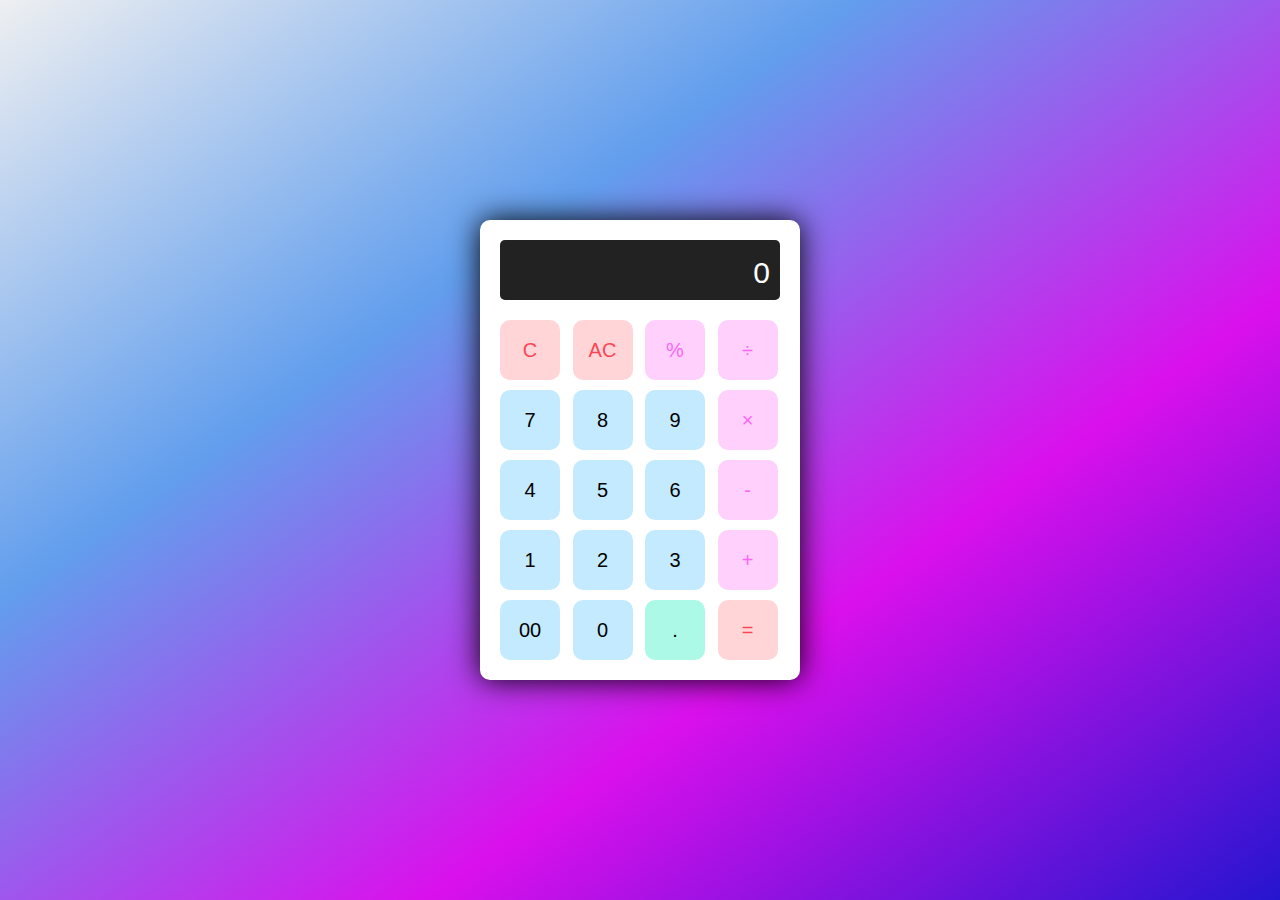
<file: CALCULATOR/index.html>
<!DOCTYPE html>
<html lang="en">
  <head>
    <meta charset="UTF-8" />
    <meta http-equiv="X-UA-Compatible" content="IE=edge" />
    <meta name="viewport" content="width=device-width, initial-scale=1.0" />
    <link rel="stylesheet" href="style.css" />
    <title>Calculator</title>
  </head>
  <body>
    <div class="container">
      <div class="calculator">
        <div class="display-screen">
          <div id="display">0</div>
        </div>
        <div class="buttons">
          <button class="btn-operator" id="clear">C</button>
          <button class="btn-operator" id="clear">AC</button>
          <button class="btn-operator" id="%">%</button>
          <button class="btn-operator" id="/">&divide;</button>

          <button class="btn-number" id="7">7</button>
          <button class="btn-number" id="8">8</button>
          <button class="btn-number" id="9">9</button>
          <button class="btn-operator" id="*">&times;</button>

          <button class="btn-number" id="4">4</button>
          <button class="btn-number" id="5">5</button>
          <button class="btn-number" id="6">6</button>
          <button class="btn-operator" id="-">-</button>

          <button class="btn-number" id="1">1</button>
          <button class="btn-number" id="2">2</button>
          <button class="btn-number" id="3">3</button>
          <button class="btn-operator" id="+">+</button>

          <button class="btn-number" id="00">00</button>
          <button class="btn-number" id="0">0</button>
          <button class="btn-equal" id="dot">.</button>
          <button class="btn-equal" id="equal">=</button>
        </div>
      </div>
    </div>
    <script src="script.js"></script>
  </body>
</html>
</file>
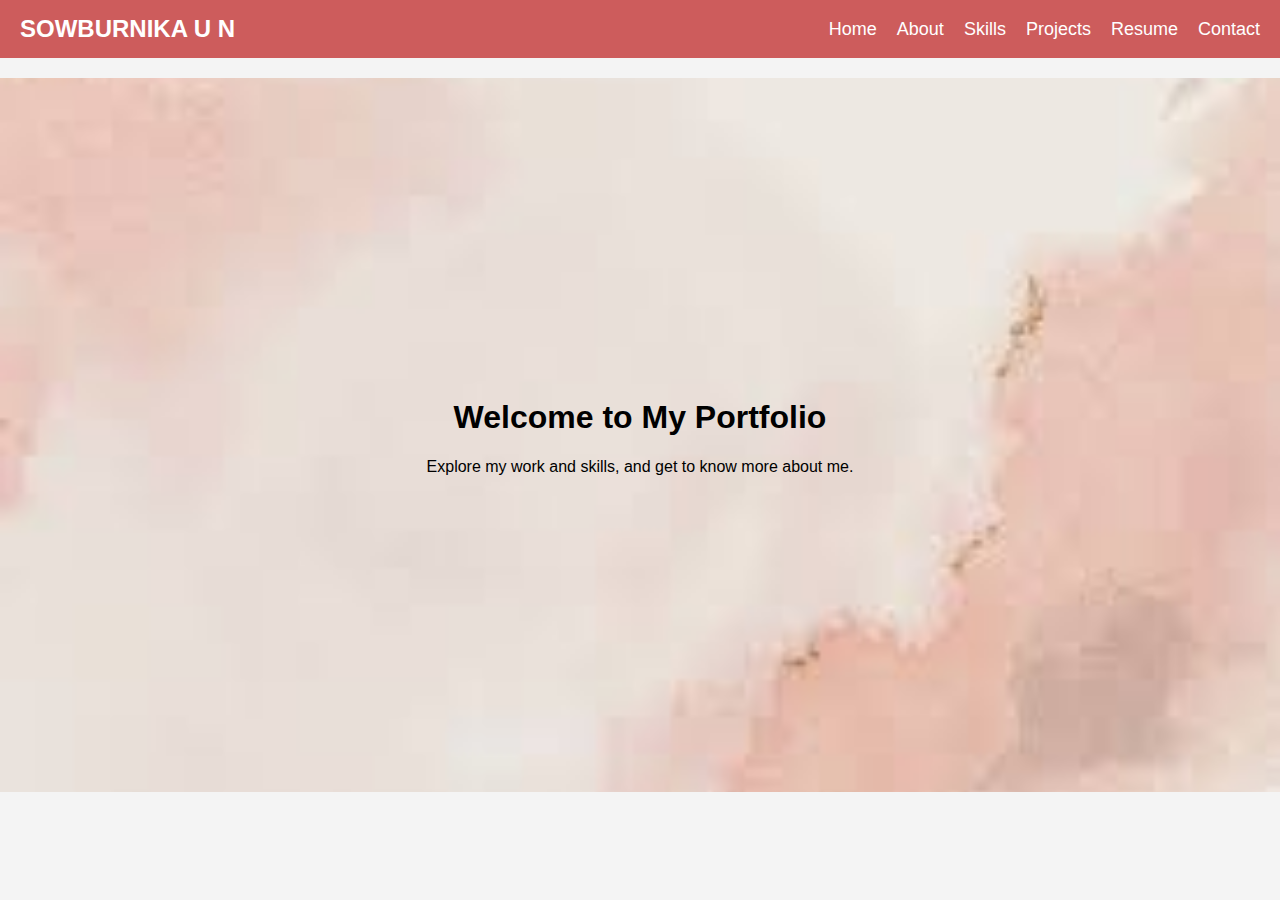
<file: PORTFOLIO/index.html>
<!DOCTYPE html>
<html lang="en">
  <head>
    <meta charset="UTF-8" />
    <meta name="viewport" content="width=device-width, initial-scale=1.0" />
    <title>My Portfolio</title>
    <link rel="stylesheet" href="style.css" />
  </head>
  <body>
    <header>
      <nav class="navbar">
        <div class="logo">SOWBURNIKA U N</div>
        <ul class="nav-links">
          <li><a href="#home">Home</a></li>
          <li><a href="#about">About</a></li>
          <li><a href="#skills">Skills</a></li>
          <li><a href="#projects">Projects</a></li>
          <li><a href="#resume">Resume</a></li>
          <li><a href="#contact">Contact</a></li>
        </ul>
        <div class="burger">
          <div class="line1"></div>
          <div class="line2"></div>
          <div class="line3"></div>
        </div>
      </nav>
    </header>

    <section id="home" class="content-section">
      <h1>Welcome to My Portfolio</h1>
      <p>Explore my work and skills, and get to know more about me.</p>
    </section>

    <section id="about" class="content-section">
      <h2>About Me</h2>
      <p>
        Hello! I'm Sowburnika. With a deep passion for creating engaging and
        user-friendly websites, I have honed my skills through various projects
        and experiences.
      </p>
      <p>
        I have a solid foundation in computer science and web technologies, and
        I began my journey into web development with a curiosity about how
        websites are built. This curiosity soon turned into a passion for
        crafting beautiful, functional web experiences.
      </p>
      <p>
        My expertise includes front-end development using HTML, CSS, and
        JavaScript, as well as back-end development with technologies such as
        Spring Boot.
      </p>
      <p>
        When I'm not coding, I enjoy solving math puzzles, which helps me stay
        creative and inspired. I'm always eager to learn new things and stay
        updated with the latest trends and technologies in web development.
      </p>
      <p>
        If you have a project in mind or just want to say hi, feel free to
        <a href="#contact">get in touch</a>!
      </p>
    </section>

    <section id="skills" class="content-section">
      <h2>Skills</h2>
      <ul>
        <li>HTML</li>
        <li>CSS</li>
        <li>CLOUD COMPUTING</li>
        <li>SPRING BOOT</li>
        <li>C++</li>
        <li>JAVA</li>
        <li>TESTING</li>
        <li>TIME MANAGEMENT</li>
        <li>ACTIVE LISTENING</li>
      </ul>
    </section>

    <section id="projects" class="content-section">
      <h2>Project</h2>
      <div class="project">
        <h3>Customizable Gift Portal</h3>
        <p>
          A customizable gift portal was developed that allows users to
          personalize their gifts. Frontend functionalities were implemented
          through HTML and CSS in order to create an intuitive user interface
          with seamless Navigation. This system helps users add, remove, and
          update items seamlessly which make shopping even more interesting and
          increases users’ involvement. To manage data entities effectively, I
          implemented CRUD (Create, Read, Update, Delete) operations. I made use
          of pagination and sorting capabilities for large datasets, in this way
          improving the users’ experience. Implemented data mapping to support
          the exchange of information between API and clients.
        </p>
      </div>
    </section>

    <section id="resume" class="content-section">
      <h2>Resume</h2>
      <a
        href="C:\Users\sowbu\OneDrive\Documents\UNSowburnika Resume.pdf"
        download
        >Download My Resume</a
      >
    </section>

    <footer id="contact" class="content-section">
      <h2>Contact</h2>
      <p>Email: sowburnikanallamuthu@gmail.com</p>
      <div class="quick-links">
        <h3>Quick Links</h3>
        <ul>
          <li><a href="#home">Home</a></li>
          <li><a href="#about">About</a></li>
          <li><a href="#skills">Skills</a></li>
          <li><a href="#projects">Projects</a></li>
          <li><a href="#resume">Resume</a></li>
          <li><a href="#contact">Contact</a></li>
        </ul>
      </div>
      <div class="follow-us">
        <h3>Follow Me</h3>
        <ul>
          <li><a href="#">LinkedIn</a></li>
          <li><a href="#">GitHub</a></li>
          <li><a href="#">Twitter</a></li>
        </ul>
      </div>
    </footer>
  </body>
</html>
</file>
<file: CALCULATOR/style.css>
* {
    padding: 0;
    margin: 0;
    box-sizing: border-box;
    outline: 0;
    transition: all 0.5s ease;
}
body {
    font-family: sans-serif;
    display: flex;
    justify-content: center;
    align-items: center;
    height: 100vh;
    background: linear-gradient(to bottom right, #eeeff1, #629eed, #da10ec, #2515cf);
}

.container {
    display: flex;
    justify-content: center;
    align-items: center;
}

.calculator {
    background-color: #fff;
    border-radius: 10px;
    box-shadow: 0 0 30px black;
    padding: 20px;
    width: 320px;
    position: relative;
}

.display-screen {
    background-color: #222;
    color: #fff;
    display: flex;
    align-items: flex-end;
    justify-content: flex-end;
    font-size: 30px;
    height: 60px;
    padding: 10px;
    border-radius: 5px;
    margin-bottom: 20px;
}

.display-screen::-webkit-scrollbar {
    display: none;
}

.buttons {
    display: grid;
    grid-template-columns: repeat(4, 1fr);
    gap: 10px;
}

button {
    height: 60px;
    width: 60px;
    border: 0;
    border-radius: 10px;
    font-size: 20px;
    cursor: pointer;
    transition: all 200ms ease;
}

button:hover {
    transform: scale(1.1);
}

button#equal {
    background-color: #ffd5d8;
    color: #fc4552;  
}

button#clear {
    background-color: #ffd5d8;
    color: #fc4552;
}

button.btn-number {
    background-color: #c3eaff;
    color: black;
}

button.btn-operator {
    background-color: #ffd0fb;
    color: #f967f3;
}

button.btn-equal {
    background-color: #adf9e7;
    color: black;
}
</file>
<file: PORTFOLIO/style.css>
body {
    font-family: Arial, sans-serif;
    margin: 0;
    padding: 0;
    background-color: #f4f4f4;
    scroll-behavior: smooth;
}

header {
    background-size: cover;
    background-position: center;
    color: #fff;
    text-align: center;
}

.navbar {
    display: flex;
    justify-content: space-between;
    align-items: center;
    padding: 15px 20px;
    background-color: indianred; 
}

.logo {
    font-size: 24px;
    font-weight: bold;
    color: #fff;
}

.nav-links {
    list-style: none;
    display: flex;
    margin: 0;
    padding: 0;
}

.nav-links li {
    margin-left: 20px;
}

.nav-links a {
    text-decoration: none;
    color: #fff;
    font-size: 18px;
}

.burger {
    display: none;
    cursor: pointer;
}

.burger div {
    width: 25px;
    height: 3px;
    background-color: #fff;
    margin: 5px;
    transition: all 0.3s ease;
}

.content-section {
    padding: 20px;
    text-align: center;
    display: none;
}

#home {
    background-image: url('[data-uri]');
    background-size: cover;
    background-position: center;
    color: black;
    margin: 20px 0;
    padding: 300px;
    display: block; 
}

#about {
    background-image: url('https://encrypted-tbn0.gstatic.com/images?q=tbn:ANd9GcQNhcxJj4uy1wF5B-Q_ofmSMTP-o90HtRor7w&s');
    background-size: cover;
    background-position: center;
    color: black;
    margin: 20px 0;
    padding: 300px;
}
#about h2 {
    text-align: center; 
    margin-bottom: 20px;
}
#about p {
    max-width: 800px; 
    margin: 10px auto; 
    line-height: 1.6; 
}
#skills {
    background-image: url('https://dm0qx8t0i9gc9.cloudfront.net/thumbnails/image/rDtN98Qoishumwih/summer-background-abstract-background-wallpaper-use-for-presentation_HDDYoJOhMg_thumb.jpg');
    background-size: cover;
    background-position: center;
    color: black;
    margin: 20px 0;
    padding: 300px;
}

#skills ul {
    list-style: none;
    padding: 0;
    display: flex;
    flex-wrap: wrap;
    justify-content: center;
}

#skills li {
    background: #fff;
    border: 1px solid #ddd;
    margin: 10px;
    padding: 20px;
    width: 150px;
    box-shadow: 0 0 10px rgba(0, 0, 0, 0.1);
    transition: transform 0.2s;
}

#skills li:hover {
    transform: scale(1.05);
}

#projects {
    background-image: url('https://marketplace.canva.com/EAFUFiGX5ek/1/0/1600w/canva-colorful-watercolor-floral-linktree-background-qRHfsd-4Nmc.jpg');
    background-size: cover;
    background-position: center;
    color: black;
    margin: 20px 0;
    padding: 300px;
}

#projects .project {
    background-color: #fff;
    margin: 20px 0;
    padding: 20px;
    border-radius: 5px;
    box-shadow: 0 0 10px rgba(0, 0, 0, 0.1);
}

#projects h2 {
    text-align: center; 
    margin-bottom: 20px;
}

#projects p {
    max-width: 800px;
    margin: 10px auto; 
    line-height: 1.6; 
}

#resume {
    background-size: cover;
    background-position: center;
    color: black;
    margin: 20px 0;
    padding: 40px;
}

footer {
    background-image: url('https://images.rawpixel.com/image_800/czNmcy1wcml2YXRlL3Jhd3BpeGVsX2ltYWdlcy93ZWJzaXRlX2NvbnRlbnQvbHIvcm0yMjJiYXRjaDUta3VsLTM2XzEuanBn.jpg');
    background-size: cover;
    background-position: center;
    color: black;
    padding: 20px 0;
    text-align: center;
}

footer p {
    margin: 5px 0;
}

.quick-links, .follow-us {
    margin: 20px 0;
}

.quick-links ul, .follow-us ul {
    list-style: none;
    padding: 0;
}

.quick-links ul li, .follow-us ul li {
    margin: 10px 0;
}

.quick-links ul li a, .follow-us ul li a {
    text-decoration: none;
    color: black;
}

.content-section:target {
    display: block;
}

header {
    position: relative;
    z-index: 1;
}

section, footer {
    position: relative;
    z-index: 0;
}

@media screen and (max-width: 768px) {
    .nav-links {
        display: none;
        flex-direction: column;
        width: 100%;
    }

    .nav-links li {
        text-align: center;
        margin: 10px 0;
    }

    .burger {
        display: block;
    }
}

.nav-active {
    display: flex !important;
}
</file>
